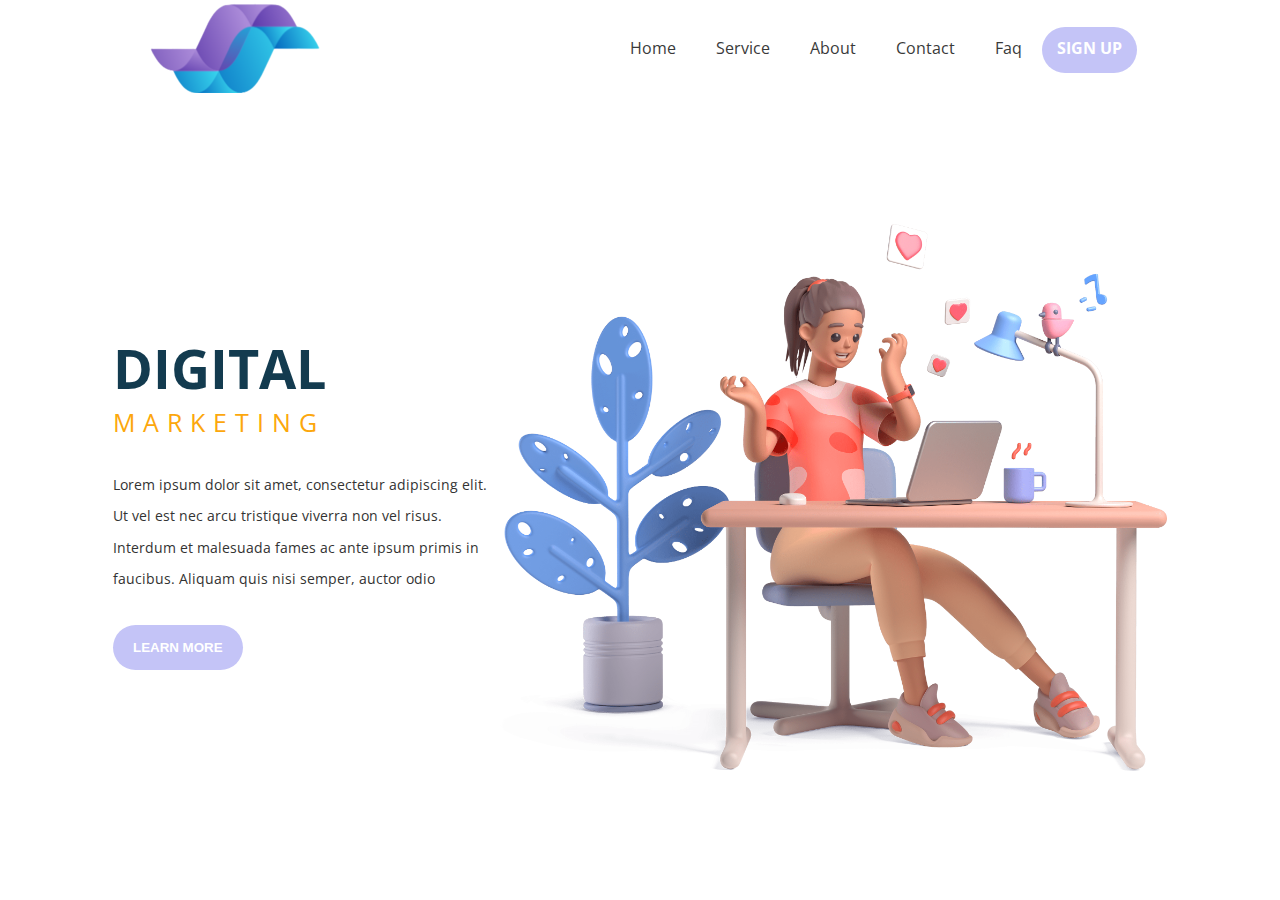
<file: Webpages/digital marketing flexbox/Digital marketing/index.html>
<!DOCTYPE html>
<html lang="en">
<head>
    <meta charset="UTF-8">
    <meta http-equiv="X-UA-Compatible" content="IE=edge">
    <meta name="viewport" content="width=device-width, initial-scale=1.0">
    <link rel="preconnect" href="https://fonts.googleapis.com">
    <link rel="preconnect" href="https://fonts.gstatic.com" crossorigin>
    <link href="https://fonts.googleapis.com/css2?family=Open+Sans:wght@400;700&display=swap" rel="stylesheet">
    <link rel="stylesheet" href="style.css">
    <title>Digital Design</title>
</head>
<body>
    <header>
        <div class="logo">
            <img src="./Images/logo (1).png" alt="Company logo">
        </div>
        <nav>
            <ul>
                <li><a href="#">Home</a></li>
                <li><a href="#">Service</a></li>
                <li><a href="#">About</a></li>
                <li><a href="#">Contact</a></li>
                <li><a href="#">Faq</a></li>
                <li><a href="#" class="signup-btn">Sign Up</a></li>                
            </ul>
        </nav>
    </header>
    <main>
        <div class="content-left">
            <h1>Digital</h1>
            <h2>Marketing</h2>
            <p>Lorem ipsum dolor sit amet, consectetur adipiscing elit. Ut vel est nec arcu tristique viverra non vel risus. Interdum et malesuada fames ac ante ipsum primis in faucibus. Aliquam quis nisi semper, auctor odio</p>
            <button class="cta"><a href="#">Learn More</a></button>
        </div>
        <div class="content-right">
            <img src="./Images/shoutout-header.png" alt="hero image" class="hero-img">
        </div>
    </main>
</body>
</html>
</file>
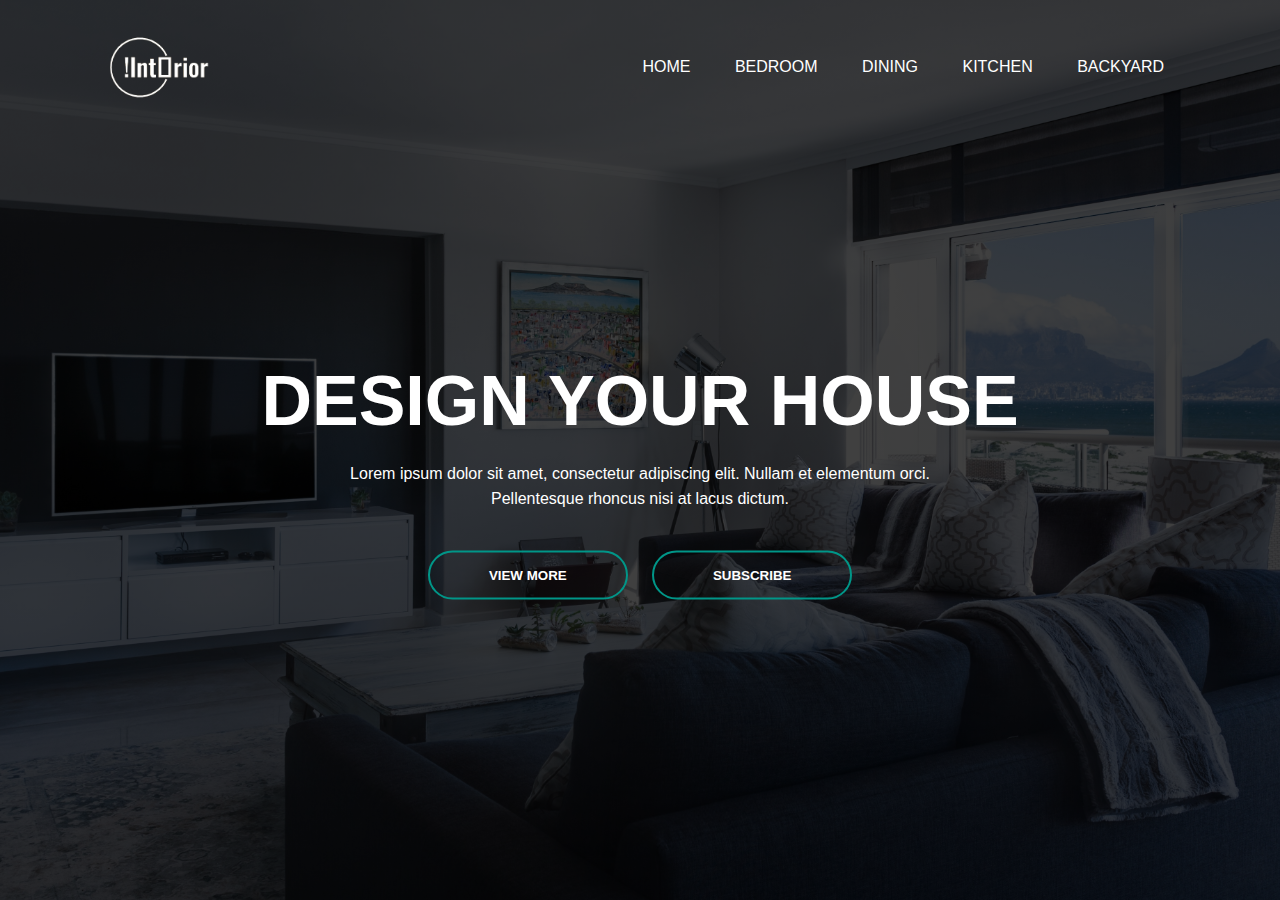
<file: Webpages/Interior webpage/Interior design/index.html>
<!DOCTYPE html>
<html lang="en">
<head>
    <meta charset="UTF-8">
    <meta http-equiv="X-UA-Compatible" content="IE=edge">
    <meta name="viewport" content="width=device-width, initial-scale=1.0">
    <title>Interior Design</title>
    <link rel="stylesheet" href="style.css">
<body>
    <div class="banner">
        <div class="navbar">
            <img src="./Images/logo.png" alt="logo" class="logo">
            <ul>
                <li><a href="#">Home</a></li>
                <li><a href="#">Bedroom</a></li>
                <li><a href="#">Dining</a></li>
                <li><a href="#">Kitchen</a></li>
                <li><a href="#">Backyard</a></li>
            </ul>
        </div>
        <div class="content">
            <h1>DESIGN YOUR HOUSE</h1>
            <p>Lorem ipsum dolor sit amet, consectetur adipiscing elit. Nullam et elementum orci.<br>Pellentesque rhoncus nisi at lacus dictum.</p>
            <div>
                <button type="button"><span></span>VIEW MORE</button>
                <button type="button"><span></span>SUBSCRIBE</button>
            </div>
        </div>
    </div>
</body>
</html>
</file>
<file: Webpages/digital marketing flexbox/Digital marketing/style.css>
*{
    margin: 0;
    padding: 0;
    box-sizing: border-box;
}

body{
    font-family: 'Open Sans', sans-serif;
}

header{
    height: 100px;
    display: flex;
    justify-content: space-around;
    align-items: center;
}

ul{
    display: flex;
    align-items: center;
    list-style: none;
}

ul li a{
    padding: 0 20px;
    text-decoration: none;
    color: #3a3a3a;
    display: inline-block;
}

li a::after{
    content: '';
    display: block;
    height: 4px;
    width: 0;
    background: #c4c4f7;
    transition: all .5s;
}

li a:hover::after{
    width: 100%;
}

main{
    display: flex;
    height: calc(100vh - 100px);
    align-items: center;
    justify-content: center;
}

.hero-img{
    max-width: 670px;
    height: auto;
}

.content-left{
    width: 30%;
}

main h1{
    font-size: 54px;
    color: #133B4F;
    text-transform: uppercase;
}

main h2{
    font-size: 25px;
    color: #fca70c;
    font-weight: 400;
    text-transform: uppercase;
    letter-spacing: 8px;
}

main p{
    font-size: 14px;
    font-weight: 400;
    color: #333;
    line-height: 31.5px;
    margin: 30px 0;
}

.cta{
    padding: 15px 20px;
    background-color: #c4c4f7;
    outline: none;
    border: none;
    font-weight: 700;
    text-transform: uppercase;
    border-radius: 50px;
    cursor: pointer;
}

button a{
    text-decoration: none;
    color: #fff;

}

.signup-btn{
    padding: 10px 15px;
    background-color: #c4c4f7;
    color: #fff;
    outline: none;
    border: none;
    font-weight: 700;
    text-transform: uppercase;
    border-radius: 50px;
}
</file>
<file: Webpages/Interior webpage/Interior design/style.css>
*{
    padding: 0;
    margin: 0;
    font-family: sans-serif;
}

.banner{
    width: 100%;
    height: 100vh;
    background-image: linear-gradient(rgba(0,0,0,0.75),rgba(0,0,0,0.75)), url(Images/background.jpg);
    background-size: cover;
    background-position: center;
}

.navbar{
    width: 85%;
    margin: auto;
    padding: 35px 0;
    display: flex;
    align-items: center;
    justify-content: space-between;
}

.logo{
    width: 120px;
    cursor: pointer;
}

.navbar ul li{
    list-style: none;
    display: inline-block;
    margin: 0 20px;
    position: relative;
}

.navbar ul li a{
    text-decoration: none;
    color: #fff;
    text-transform: uppercase;

}

.navbar ul li::after{
    content: "";
    height: 3px;
    width: 0;
    background: #009688;
    position: absolute;
    left: 0;
    bottom: -10px;
    transition: all .5s;
}

.navbar ul li:hover::after{
    width: 100%;
}

.content{
    width: 100%;
    position: absolute;
    top: 50%;
    transform: translateY(-50%);
    text-align: center;
    color: #fff;
}

.content h1{
    font-size: 70px;
    margin-top: 80px;
}

.content p{
    margin: 20px auto;
    font-weight: 100;
    line-height: 25px;
}

button{
    width: 200px;
    padding: 15px 0;
    text-align: center;
    margin: 20px 10px;
    border-radius: 25px;
    font-weight: bold;
    border: 2px solid #009688;
    background: transparent;
    color: #fff;
    cursor: pointer;
    position: relative;
    overflow: hidden;
}

span{
    background: #009688;
    width: 0;
    height: 100%;
    border-radius: 25px;
    position: absolute;
    left: 0;
    bottom: 0;
    z-index: -1;
    transition: all 0.5s;
    
}

button:hover span{
    width: 100%;
}

button:hover{
    border: none;
}
</file>
